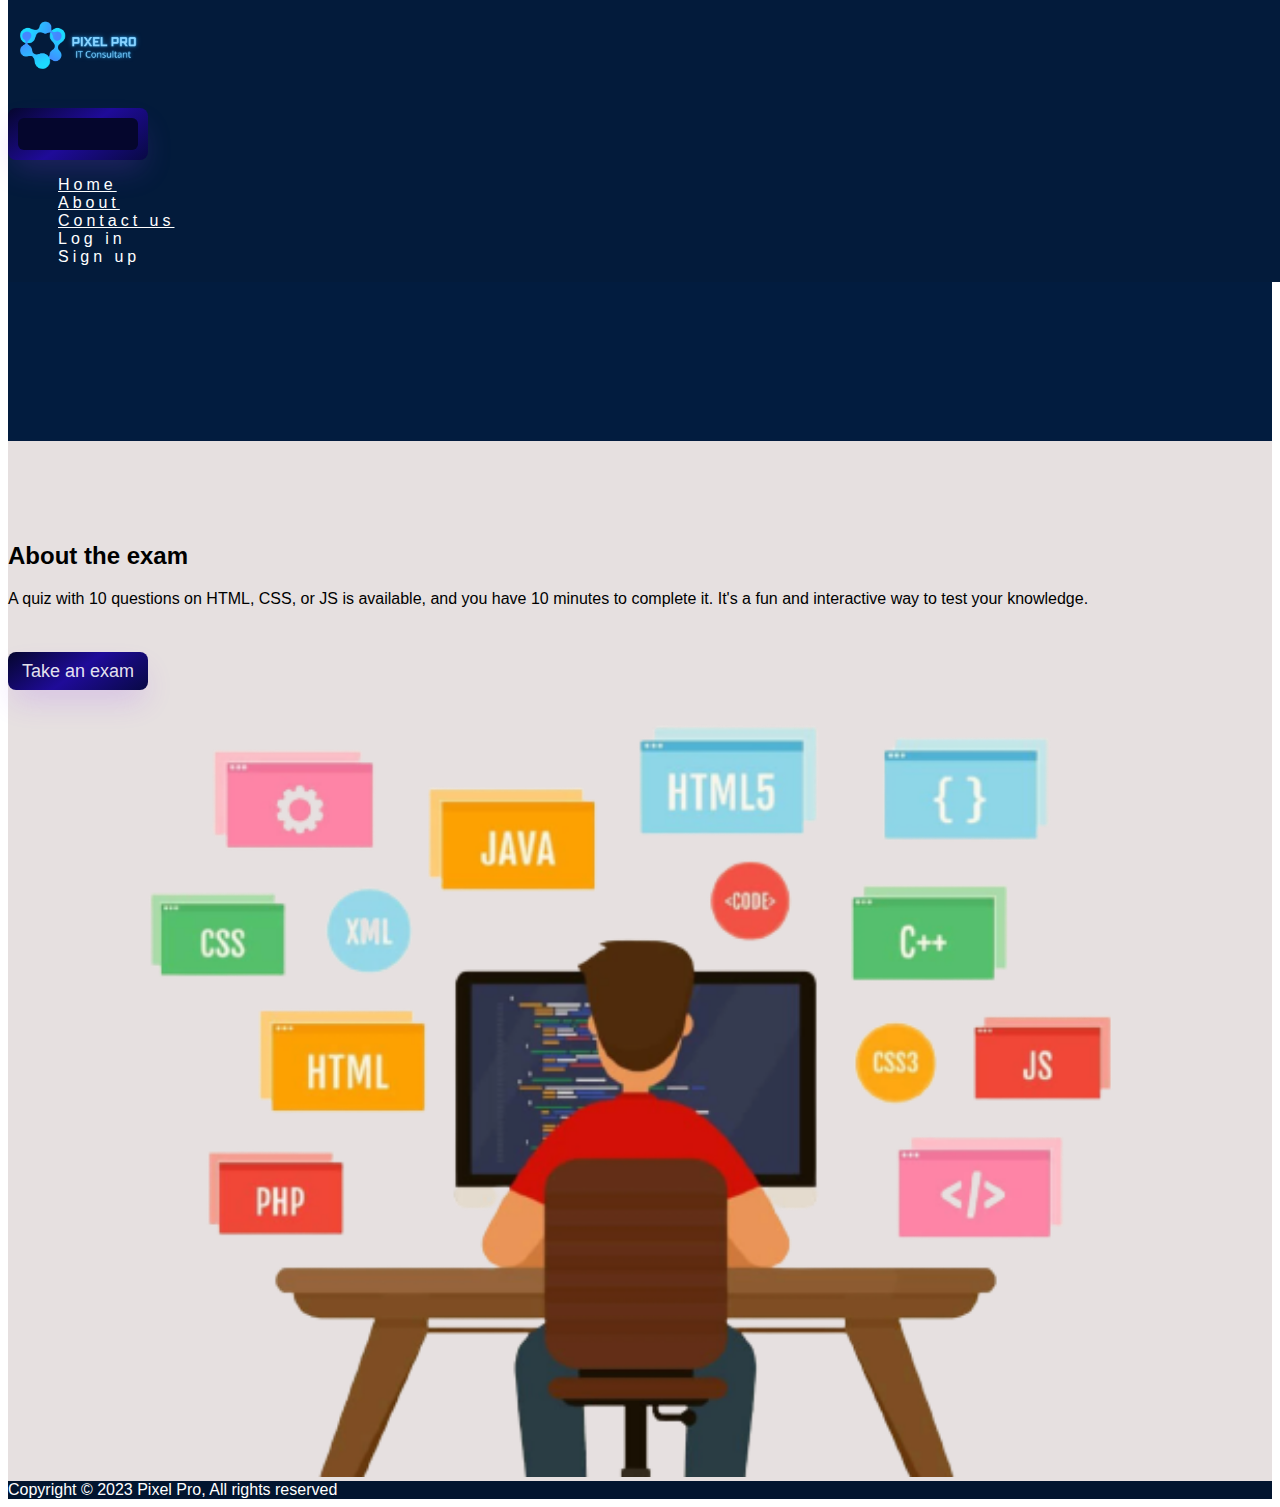
<file: index.html>
<!DOCTYPE html>
<html lang="en">
  <head>
    <meta charset="UTF-8" />
    <meta http-equiv="X-UA-Compatible" content="IE=edge" />
    <meta name="viewport" content="width=device-width, initial-scale=1.0" />
    <link
      href="https://cdn.jsdelivr.net/npm/bootstrap@5.3.0-alpha1/dist/css/bootstrap.min.css"
      rel="stylesheet"
      integrity="sha384-GLhlTQ8iRABdZLl6O3oVMWSktQOp6b7In1Zl3/Jr59b6EGGoI1aFkw7cmDA6j6gD"
      crossorigin="anonymous"
    />
    <link href="https://unpkg.com/aos@2.3.1/dist/aos.css" rel="stylesheet" />
    <link
      rel="stylesheet"
      href="https://cdnjs.cloudflare.com/ajax/libs/animate.css/4.1.1/animate.min.css"
    />

    <link rel="stylesheet" href="./CSS/indexStyle.css" />
    <title>Home page</title>
  </head>

  <body>
    <header>
      <nav class="navbar navbar-expand-lg navbar-dark custom-nav pe-3">
        <a class="navbar-brand" href="index.html">
          <div>
            <img src="Images/logo.png" alt="logo" width="150" height="58" />
          </div>
        </a>
        <button
          class="navbar-toggler"
          type="button"
          data-bs-toggle="collapse"
          data-bs-target="#navbarNav"
          aria-controls="navbarNav"
          aria-expanded="false"
          aria-label="Toggle navigation"
        >
          <span class="navbar-toggler-icon"></span>
        </button>
        <div
          class="collapse navbar-collapse justify-content-end"
          id="navbarNav"
        >
          <ul class="navbar-nav" id="ul">
            <li class="nav-item">
              <a class="nav-link me-3" href="#">Home</a>
            </li>
            <li class="nav-item">
              <a class="nav-link me-3" href="about.html">About</a>
            </li>
            <li class="nav-item">
              <a class="nav-link me-3" href="Contact us.html">Contact us</a>
            </li>
          </ul>
        </div>
      </nav>
    </header>
    <main>
      <div class="jumbotron text-center">
        <p class="text-secondary mt-3 slide-up" style="font-size: 23px">
          Our mission
        </p>
        <div class="typewriter">
          <h1 style="margin-bottom: 20px">
            Pixel Pro Company,We do ordinary stuff for cool <br />
            people
          </h1>
        </div>
        <p class="text-secondary slide-up" style="font-size: 20px">
          Our specialize in Information Technology : We are some sort of DAO
          working with AI, .NFT, <br />
          web 4.0 and other technologies <br />
        </p>
      </div>
      <section class="secondry">
        <div class="wel1">
          <h1 id="wel" data-aos="fade-right" class="mt-3"></h1>
        </div>
        <div class="container">
          <div class="row">
            <div class="col-md-6 align-self-center">
              <div class="lc-block mb-2">
                <div class="borr">
                  <p class="card__exit"><i class="fas fa-times"></i></p>

                  <h2 id="aboutp" style="color: black"></h2>

                  <p class="card__title" id="description"></p>
                  <br />

                  <h2 id="exam" style="color: black">About the exam</h2>
                  <p>
                    A quiz with 10 questions on HTML, CSS, or JS is available,
                    and you have 10 minutes to complete it. It's a fun and
                    interactive way to test your knowledge.
                  </p>
                  <br />
                  <button>
                    <a class="card__link" id="submit">
                      Take an exam <i class="fas fa-arrow-right"></i
                    ></a>
                  </button>
                </div>
              </div>
              <!-- /lc-block -->
            </div>
            <!-- /col -->
            <div class="col-md-6 mt-5">
              <img
                data-aos="fade-left"
                class="img-fluid anii aos-init aos-animate"
                alt=""
                src="Images/360_F_264451404_s4Dhf0mQZdg1N4Gx9RrwfnIIjBiZQ459.png"
                style="width: 100%"
                id="imageP"
              />
            </div>
            <!-- /col -->
          </div>
        </div>
      </section>
    </main>
    <footer class="text-center" style="background-color: #031b3b; color: white">
      <div class="text-center p-3" style="background-color: rgba(0, 0, 0, 0.2)">
        Copyright © 2023 Pixel Pro, All rights reserved
      </div>
    
    </footer>
    <script
      src="https://cdn.jsdelivr.net/npm/@popperjs/core@2.11.7/dist/umd/popper.min.js"
      integrity="sha384-zYPOMqeu1DAVkHiLqWBUTcbYfZ8osu1Nd6Z89ify25QV9guujx43ITvfi12/QExE"
      crossorigin="anonymous"
    ></script>
    <script
      src="https://cdn.jsdelivr.net/npm/bootstrap@5.3.0-alpha1/dist/js/bootstrap.bundle.min.js"
      integrity="sha384-w76AqPfDkMBDXo30jS1Sgez6pr3x5MlQ1ZAGC+nuZB+EYdgRZgiwxhTBTkF7CXvN"
      crossorigin="anonymous"
    ></script>
    <script src="https://unpkg.com/aos@2.3.1/dist/aos.js"></script>
    <script>
      AOS.init();
    </script>

    <script src="./JS/index.js"></script>
  </body>
</html>
</file>
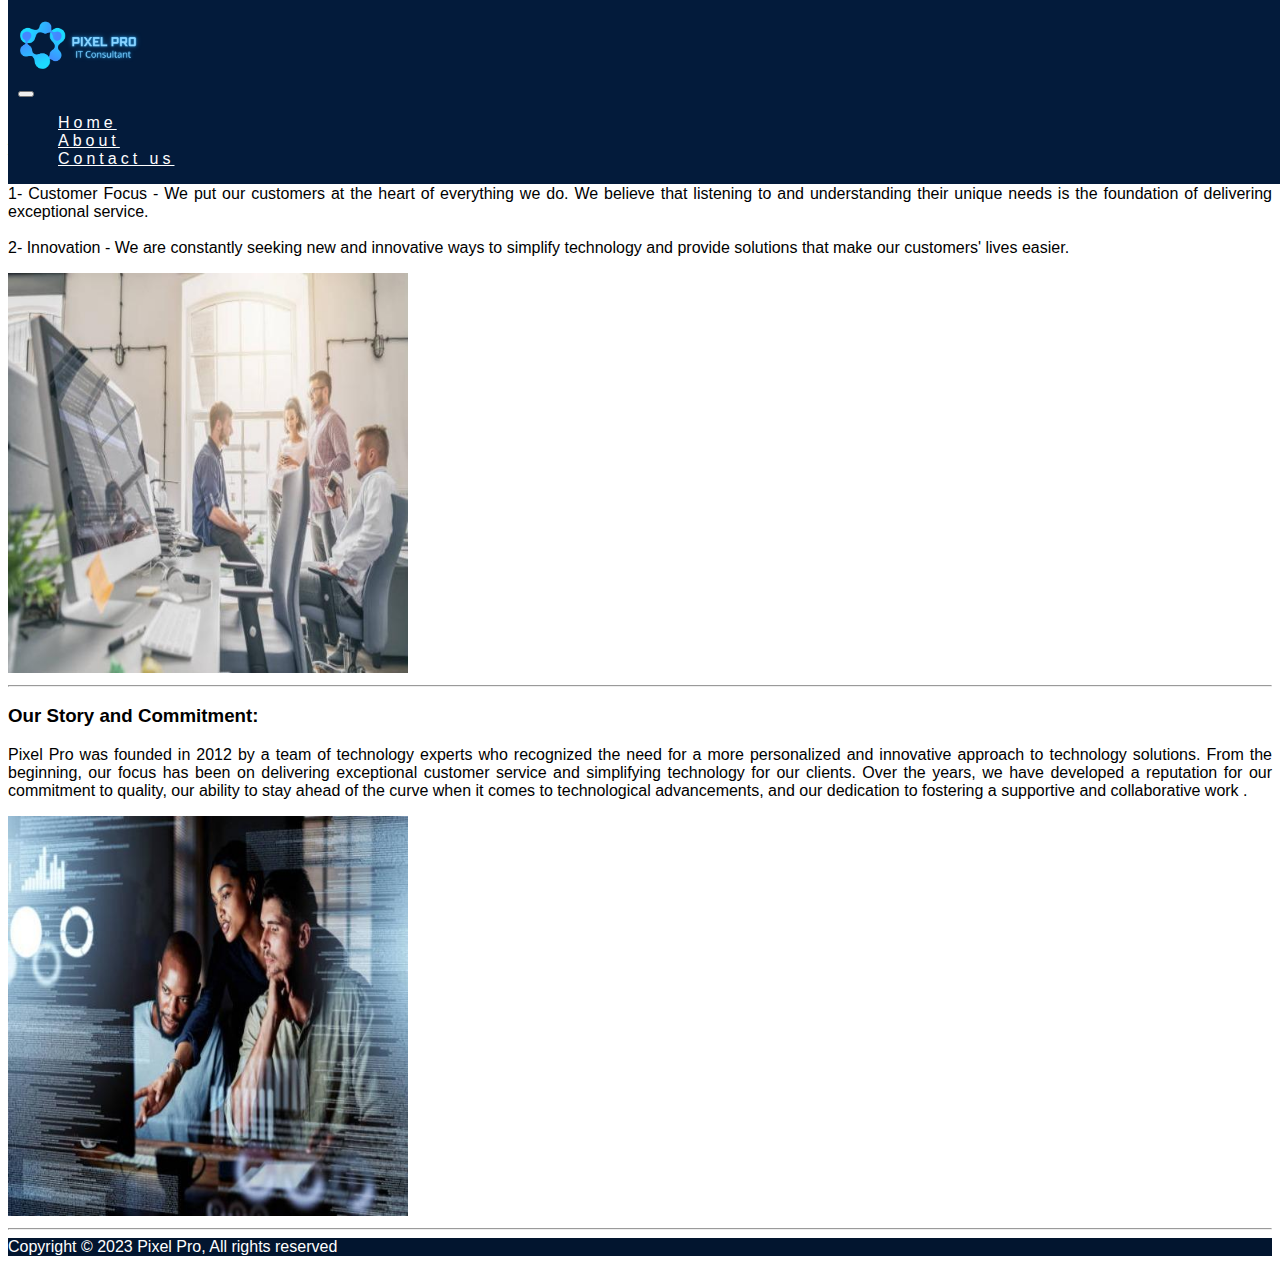
<file: about.html>
<!DOCTYPE html>
<html lang="en">
  <head>
    <meta charset="UTF-8" />
    <meta http-equiv="X-UA-Compatible" content="IE=edge" />
    <meta name="viewport" content="width=device-width, initial-scale=1.0" />

    <link
      href="https://cdn.jsdelivr.net/npm/bootstrap@5.3.0-alpha1/dist/css/bootstrap.min.css"
      rel="stylesheet"
      integrity="sha384-GLhlTQ8iRABdZLl6O3oVMWSktQOp6b7In1Zl3/Jr59b6EGGoI1aFkw7cmDA6j6gD"
      crossorigin="anonymous"
    />
    <link rel="stylesheet" href="./CSS/about.css" />
    <title>About</title>
  </head>
  <body>
    <nav class="navbar navbar-expand-lg navbar-dark custom-nav pe-3">
      <a class="navbar-brand" href="index.html">
        <div>
          <img src="Images/logo.png" alt="logo" width="150" height="58" />
        </div>
      </a>
      <button
        class="navbar-toggler"
        type="button"
        data-bs-toggle="collapse"
        data-bs-target="#navbarNav"
        aria-controls="navbarNav"
        aria-expanded="false"
        aria-label="Toggle navigation"
      >
        <span class="navbar-toggler-icon"></span>
      </button>
      <div class="collapse navbar-collapse justify-content-end" id="navbarNav">
        <ul class="navbar-nav" id="ul">
          <li class="nav-item">
            <a class="nav-link me-3" href="index.html">Home</a>
          </li>
          <li class="nav-item">
            <a class="nav-link me-3" href="about.html">About</a>
          </li>
          <li class="nav-item">
            <a class="nav-link me-3" href="Contact us.html">Contact us</a>
          </li>
        </ul>
      </div>
    </nav>
    <main role="main">
      <div class="container marketing">
        <hr class="featurette-divider" />

        <div class="row featurette mt-5 pt-5">
          <div class="col-md-7 order-md-2">
            <h1 class="featurette-heading mb-3">About us</h1>
            <h3 class="featurette-heading mb-3 text-primary">
              Our Core Values:
            </h3>
            <p class="lead">
              At Pixel Pro, we hold ourselves to a set of values that guide our
              every action and decision. Our commitment to exceptional service
              and innovation is grounded in our belief in the following values:
              <br />
              <br />
              1- Customer Focus - We put our customers at the heart of
              everything we do. We believe that listening to and understanding
              their unique needs is the foundation of delivering exceptional
              service.
              <br />
              <br />
              2- Innovation - We are constantly seeking new and innovative ways
              to simplify technology and provide solutions that make our
              customers' lives easier.
            </p>
          </div>

          <div class="col-md-5 order-md-1">
            <img
              class="featurette-image img-fluid mx-auto rounded-5"
              data-src="holder.js/500x500/auto"
              alt="500x500"
              src="Images/about1.jpeg"
              data-holder-rendered="true"
              style="width: 400px; height: 400px"
            />
          </div>
        </div>

        <hr class="featurette-divider" />

        <div class="row featurette">
          <div class="col-md-7">
            <h3 class="featurette-heading mb-5 text-primary">
              Our Story and Commitment:
            </h3>
            <p class="lead">
              Pixel Pro was founded in 2012 by a team of technology experts who
              recognized the need for a more personalized and innovative
              approach to technology solutions. From the beginning, our focus
              has been on delivering exceptional customer service and
              simplifying technology for our clients. Over the years, we have
              developed a reputation for our commitment to quality, our ability
              to stay ahead of the curve when it comes to technological
              advancements, and our dedication to fostering a supportive and
              collaborative work .
            </p>
          </div>
          <div class="col-md-5">
            <img
              class="featurette-image img-fluid mx-auto rounded-5 "
              data-src="holder.js/500x500/auto"
              alt="500x500"
              src="Images/about2.jpeg"
              data-holder-rendered="true"
              style="width: 400px; height: 400px"
            />
          </div>
        </div>

        <hr class="featurette-divider" />
      </div>
      <!-- /.container -->
    </main>
    <footer class="text-center" style="background-color: #031b3b; color: white">
      <div class="text-center p-3" style="background-color: rgba(0, 0, 0, 0.2)">
        Copyright © 2023 Pixel Pro, All rights reserved
      </div>
     
    </footer>

    <script
      src="https://cdn.jsdelivr.net/npm/@popperjs/core@2.11.7/dist/umd/popper.min.js"
      integrity="sha384-zYPOMqeu1DAVkHiLqWBUTcbYfZ8osu1Nd6Z89ify25QV9guujx43ITvfi12/QExE"
      crossorigin="anonymous"
    ></script>
    <script
      src="https://cdn.jsdelivr.net/npm/bootstrap@5.3.0-alpha1/dist/js/bootstrap.bundle.min.js"
      integrity="sha384-w76AqPfDkMBDXo30jS1Sgez6pr3x5MlQ1ZAGC+nuZB+EYdgRZgiwxhTBTkF7CXvN"
      crossorigin="anonymous"
    ></script>
  </body>
</html>
</file>
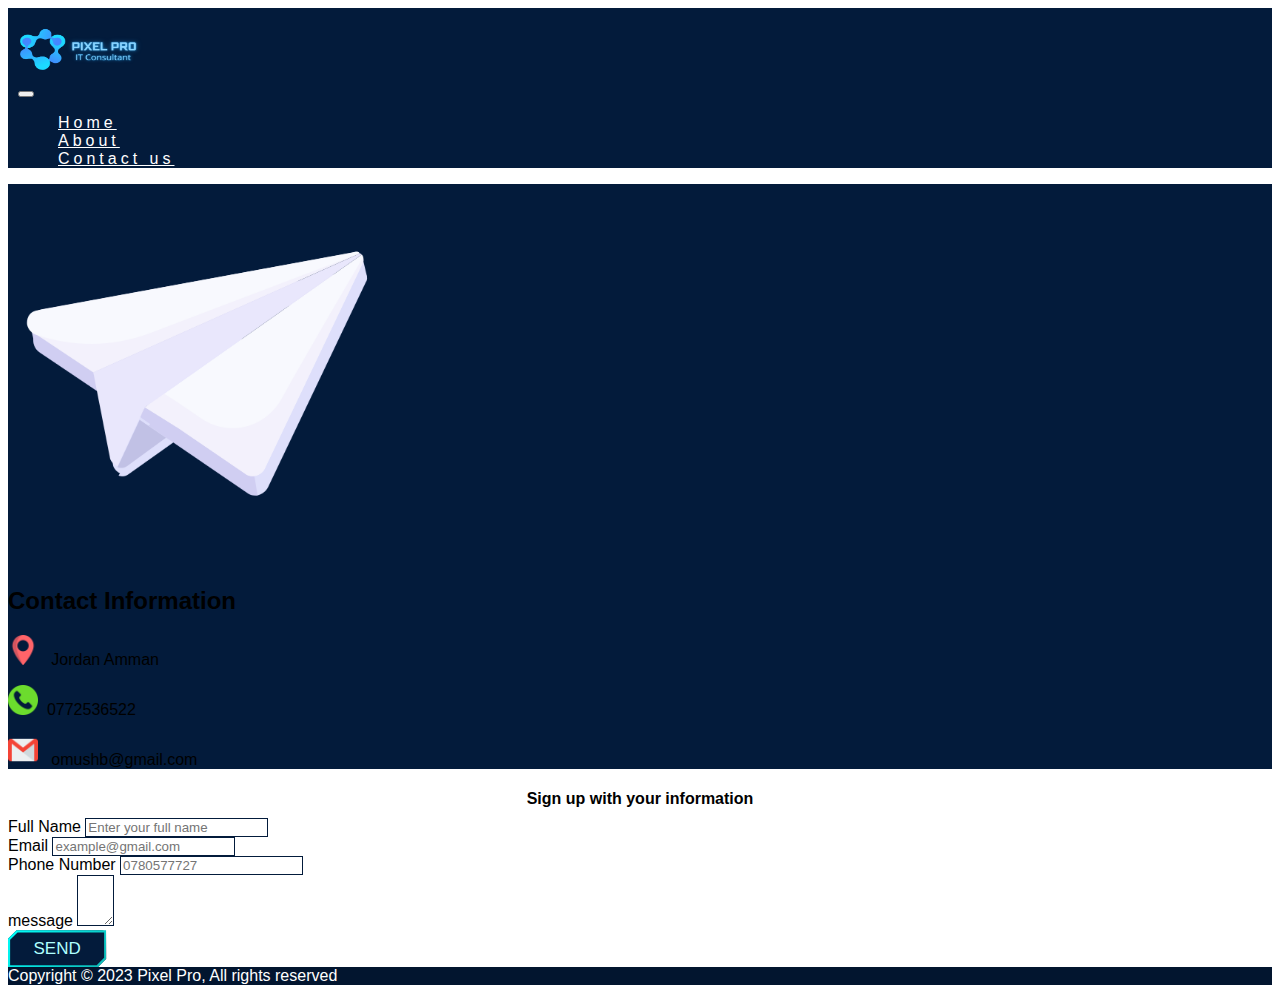
<file: Contact us.html>
<!DOCTYPE html>
<html lang="en">
<head>
    <meta charset="UTF-8">
    <meta http-equiv="X-UA-Compatible" content="IE=edge">
    <meta name="viewport" content="width=device-width, initial-scale=1.0">
    <link
    href="https://cdn.jsdelivr.net/npm/bootstrap@5.3.0-alpha1/dist/css/bootstrap.min.css"
    rel="stylesheet"
    integrity="sha384-GLhlTQ8iRABdZLl6O3oVMWSktQOp6b7In1Zl3/Jr59b6EGGoI1aFkw7cmDA6j6gD"
    crossorigin="anonymous"
  />
    <link rel="stylesheet" href="./CSS/Contactus.css">
    <title>Contact us</title>
</head>
<body>
    <header>
        <nav class="navbar navbar-expand-lg navbar-dark custom-nav pe-3">
          <a class="navbar-brand" href="index.html">
            <div>
              <img src="Images/logo.png" alt="logo" width="150" height="50" />
            </div>
          </a>
          <button
            class="navbar-toggler"
            type="button"
            data-bs-toggle="collapse"
            data-bs-target="#navbarNav"
            aria-controls="navbarNav"
            aria-expanded="false"
            aria-label="Toggle navigation"
          >
            <span class="navbar-toggler-icon"></span>
          </button>
          <div
            class="collapse navbar-collapse justify-content-end"
            id="navbarNav"
          >
            <ul class="navbar-nav" id="ul">
              <li class="nav-item">
                <a class="nav-link me-3" href="index.html">Home</a>
              </li>
              <li class="nav-item">
                <a class="nav-link me-3" href="about.html">About</a>
              </li>
              <li class="nav-item">
                <a class="nav-link me-3" href="Contact us.html">Contact us</a>
              </li>
            </ul>
          </div>
        </nav>
      </header>

      <section class="testimonial py-5" id="testimonial">
        <div class="container">
          <div class="row">
            <div class="col-md-4 py-5 colorbg text-white text-center">
              <div class=" ">
                <div class="card-body">
                  <img
                    src="Images/paper-aeroplane.png"
                    style="width: 30%"
                    alt="image"
                  />
                  <h2 class="py-3">Contact Information</h2>
                 
                  <p class="me-lg-5"> <img src="Images/placeholder.png" alt="" width="30px" height="30px"> &nbsp;  Jordan Amman </p>
                  <p class="me-lg-5"> <img src="Images/phone-call.png" alt="" width="30px" height="30px">&nbsp;  0772536522 </p>
                  <p class="me-lg-5"> <img  class="ms-2" src="Images/gmail.png" alt="" width="30px" height="30px"> &nbsp;  omushb@gmail.com </p>
                </div>
              </div>
            </div>
            <div class="col-md-8 py-5 border">
                <h4
                  class="pb-4"
                  style="text-align: center; margin-bottom: 10px; font-weight: bold"
                >
                  Sign up with your information
                </h4>
    
                <form id="form1">
                  <div class="row justify-content-center">
                    <div class="col-md-6 mb-4">
                      <div class="form-outline">
                        <label class="form-label" for="firstName">Full Name</label>
                        <input
                          type="text"
                          id="firstName"
                          class="form-control form-control-lg"
                          placeholder="Enter your full name"
                          required
                        />
                      </div>
                    </div>
                  </div>
    
                  <div class="row justify-content-center">
                    <div class="col-md-6 mb-4 pb-2">
                      <div class="form-outline">
                        <label class="form-label" for="email">Email</label>
                        <input
                          type="email"
                          id="email"
                          class="form-control form-control-lg"
                          placeholder="example@gmail.com"
                          required
                        />
                      </div>
                    </div>
                    </div>
                    <div class="row justify-content-center">
                    <div class="col-md-6 mb-4 pb-2">
                      <div class="form-outline">
                        <label class="form-label" for="phoneNumber"
                          >Phone Number</label
                        >
    
                        <input
                          type="tel"
                          id="phoneNumber"
                          class="form-control form-control-lg"
                          placeholder="0780577727"
                          required
                        />
                      </div>
                    </div>
                  </div>
                  <div class="row justify-content-center">
                      <div class="col-md-6 mb-4 pb-2">
                        <div class="form-outline">
                        <div class="form-group">
                                <label for="my-textarea">message</label>
                                <textarea id="my-textarea" class="form-control" name="message" rows="3" cols="2"></textarea>
                            </div>
                        </div>
                      </div>
                    </div>
                 
                  <div class="mt-4 pt-2">
                    <div class="text-center pt-1 mb-2 pb-1">
                      <button
                        class="btn btn-block fa-lg gradient-custom-2 mb-3"
                        id="loginButton"
                        type="submit"
                      >
                      Send 
                      </button>
                    </div>
                  </div>
                </form>
            </div>
          </div>
        </div>
      </section>





      <script
      src="https://cdn.jsdelivr.net/npm/bootstrap@5.3.0-alpha1/dist/js/bootstrap.bundle.min.js"
      integrity="sha384-w76AqPfDkMBDXo30jS1Sgez6pr3x5MlQ1ZAGC+nuZB+EYdgRZgiwxhTBTkF7CXvN"
      crossorigin="anonymous"
    ></script>


      <footer class="text-center" style="background-color: #031b3b; color: white">
        <div class="text-center p-3" style="background-color: rgba(0, 0, 0, 0.2)">
          Copyright © 2023 Pixel Pro, All rights reserved
        </div>
        
      </footer>
</body>
</html>
</file>
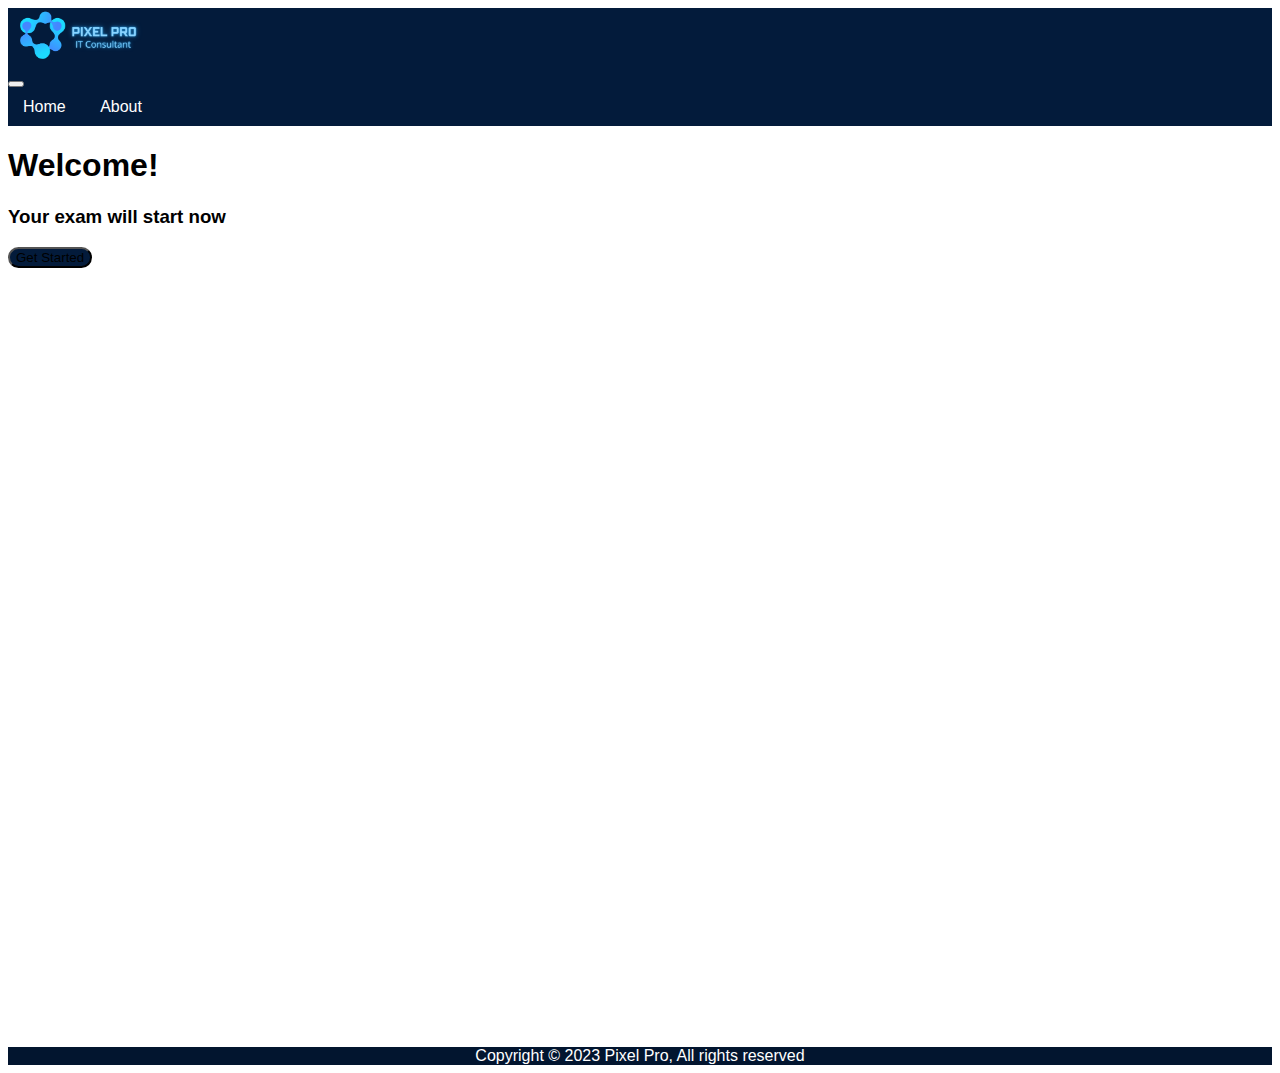
<file: ExamWelcomepage.html>
<!DOCTYPE html>
<html lang="en">
  <head>
    <meta charset="UTF-8" />
    <meta http-equiv="X-UA-Compatible" content="IE=edge" />
    <meta name="viewport" content="width=device-width, initial-scale=1.0" />
    <title>Welcome page</title>
    <link
      href="https://cdn.jsdelivr.net/npm/bootstrap@5.3.0-alpha1/dist/css/bootstrap.min.css"
      rel="stylesheet"
      integrity="sha384-GLhlTQ8iRABdZLl6O3oVMWSktQOp6b7In1Zl3/Jr59b6EGGoI1aFkw7cmDA6j6gD"
      crossorigin="anonymous"
    />

    <link rel="stylesheet" href="./CSS/ExamWelcomepage.css" />
  </head>
  <body>


    <header>
      <nav class="navbar navbar-expand-lg navbar-dark custom-nav pe-3">
        <a class="navbar-brand" href="index.html">
          <div>
            <img src="Images/logo.png" alt="logo" width="150" height="58" />
          </div>
        </a>
        <button class="navbar-toggler" type="button" data-bs-toggle="collapse" data-bs-target="#navbarNav"
          aria-controls="navbarNav" aria-expanded="false" aria-label="Toggle navigation">
          <span class="navbar-toggler-icon"></span>
        </button>
        <div class="collapse navbar-collapse justify-content-end" id="navbarNav">
          <ul class="navbar-nav" id="ul">
            <li class="nav-item">
              <a class="nav-link me-3" href="#">Home</a>
            </li>
            <li class="nav-item">
              <a class="nav-link me-3" href="about.html">About</a>
            </li>
          </ul>
        </div>
      </nav>
    </header>


    <div
      class="ps-5 d-sm-flex align-items-center justify-content-between w-100"
      style="height: 100vh"
    >
      <div class="col-md-4 mx-auto mb-4 mb-sm-0 headline">
        <h1 class="display-4 my-4 font-weight-bold">
          Welcome! <span style="color: #235bbc" id="name"></span>
        </h1>
        <h3 class="display-4 my-4 font-weight-bold">
          Your exam will start now
          <span style="color: #031b3b" id="exam"></span>
        </h3>

        <button
          class="btn px-5 py-3 text-white mt-3 mt-sm-0"
          style="border-radius: 30px; background-color: #031b3b"
          id="submit"
        >
          Get Started
        </button>
      </div>
      <!-- in mobile remove the clippath -->
      <div
        class="col-md-8 h-100 clipped"
        style="
          min-height: 350px;
          background-image: url(https://images.unsplash.com/photo-1551434678-e076c223a692?ixlib=rb-1.2.1&ixid=eyJhcHBfaWQiOjEyMDd9&auto=format&fit=crop&w=2850&q=80);
          background-position: center;
          background-size: cover;
        "
      ></div>
    </div>

    <footer class="text-center" style="background-color: #031b3b; color: white">
      <div class="text-center p-3" style="background-color: rgba(0, 0, 0, 0.2)">
        Copyright © 2023 Pixel Pro, All rights reserved
      </div>
     
    </footer>
    <script src="./JS/ExamWelcomepage.js"></script>
    <script
      src="https://cdn.jsdelivr.net/npm/@popperjs/core@2.11.7/dist/umd/popper.min.js"
      integrity="sha384-zYPOMqeu1DAVkHiLqWBUTcbYfZ8osu1Nd6Z89ify25QV9guujx43ITvfi12/QExE"
      crossorigin="anonymous"
    ></script>
    <script
      src="https://cdn.jsdelivr.net/npm/bootstrap@5.3.0-alpha1/dist/js/bootstrap.bundle.min.js"
      integrity="sha384-w76AqPfDkMBDXo30jS1Sgez6pr3x5MlQ1ZAGC+nuZB+EYdgRZgiwxhTBTkF7CXvN"
      crossorigin="anonymous"
    ></script>
  </body>
</html>
</file>
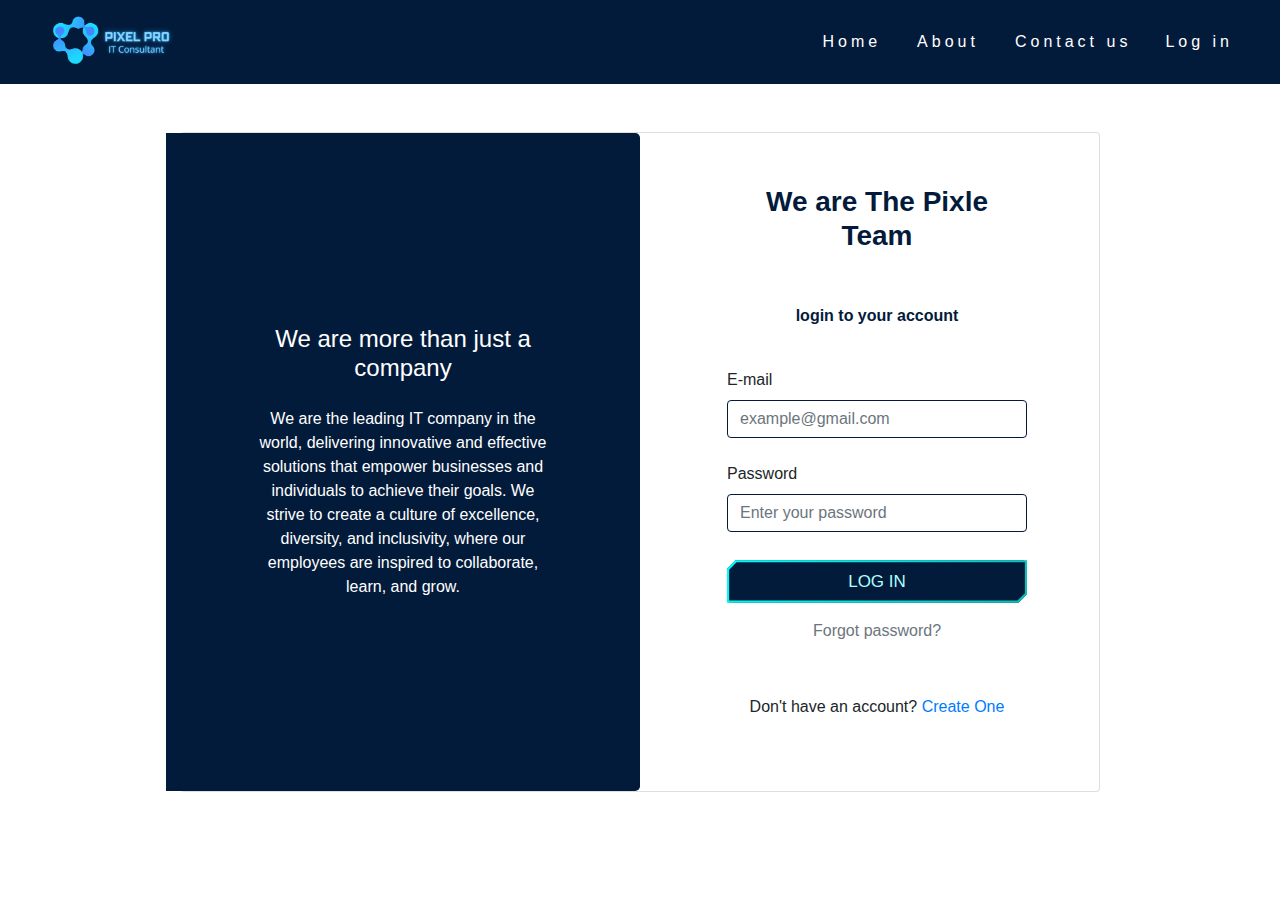
<file: log-in.html>
<!DOCTYPE html>
<html lang="en">
  <head>
    <meta charset="UTF-8" />
    <meta http-equiv="X-UA-Compatible" content="IE=edge" />
    <meta name="viewport" content="width=device-width, initial-scale=1.0" />
    <link
      href="//maxcdn.bootstrapcdn.com/bootstrap/4.0.0/css/bootstrap.min.css"
      rel="stylesheet"
      id="bootstrap-css"
    />
    <link rel="stylesheet" href="./CSS/style.css" />
    <title>Pixel Pro</title>
  </head>

  <body></body>

  <header>
    <nav class="navbar navbar-expand-lg navbar-dark">
      <div class="container-fluid">
        <a class="navbar-brand" href="index.html">
          <img src="Images/logo.png" alt="logo" width="150" height="58" />
        </a>
        <button
          class="navbar-toggler"
          type="button"
          data-bs-toggle="collapse"
          data-bs-target="#navbarNav"
          aria-controls="navbarNav"
          aria-expanded="false"
          aria-label="Toggle navigation"
        >
          <span class="navbar-toggler-icon"></span>
        </button>
        <div
          class="collapse navbar-collapse justify-content-end"
          id="navbarNav"
        >
          <ul class="navbar-nav me-auto">
            <li class="nav-item">
              <a class="nav-link" href="index.html">Home</a>
            </li>
            <li class="nav-item">
              <a class="nav-link me-3" href="about.html">About</a>
            </li>
            <li class="nav-item">
              <a class="nav-link me-3" href="Contact us.html">Contact us</a>
            </li>
          </ul>
          <a class="nav-link me-3" href="log-in.html">Log in</a>
        </div>
      </div>
    </nav>
  </header>

  <section class="h-100 gradient-form" style="background-color: #ffffff">
    <div class="container py-5 h-100">
      <div class="row d-flex justify-content-center align-items-center h-100">
        <div class="col-xl-10">
          <div class="card rounded-3 text-black">
            <div class="row g-0">
              <div class="col-lg-6 d-flex align-items-center gradient-custom-2">
                <div class="text-white px-3 py-4 p-md-5 mx-md-4">
                  <h4 class="mb-4 text-center">
                    We are more than just a company
                  </h4>
                  <p class="large mb-0 text-center">
                    We are the leading IT company in the world, delivering
                    innovative and effective solutions that empower businesses
                    and individuals to achieve their goals. We strive to create
                    a culture of excellence, diversity, and inclusivity, where
                    our employees are inspired to collaborate, learn, and grow.
                  </p>
                </div>
              </div>
              <div class="col-lg-6">
                <div class="card-body p-md-5 mx-md-4">
                  <div class="text-center">
                    <h3 class="ttrr mt-1 mb-5 pb-1">We are The Pixle Team</h3>
                    <p class="ttrr text-center">login to your account</p>
                  </div>

                  <form>
                    <br />
                    <div class="form-outline mb-4">
                      <label class="form-label" for="form2Example11"
                        >E-mail</label
                      >

                      <input
                        type="email"
                        id="email1"
                        class="form-control"
                        placeholder="example@gmail.com"
                      />
                    </div>

                    <div class="form-outline mb-4">
                      <label class="form-label" for="form2Example22"
                        >Password</label
                      >

                      <input
                        type="password"
                        id="password1"
                        class="form-control"
                        placeholder="Enter your password"
                      />
                    </div>

                    <div class="text-center pt-1 mb-5 pb-1">
                      <button
                        class="btn btn-block fa-lg gradient-custom-2 mb-3"
                        id="loginButton"
                        type="button"
                      >
                        Log in
                      </button>
                      <a class="text-muted" href="#!">Forgot password?</a>
                    </div>

                    <div
                      id="error-message"
                      class="alert alert-danger d-none"
                      role="alert"
                    >
                      <ul id="errors1"></ul>
                    </div>

                    <div
                      class="d-flex align-items-center justify-content-center pb-4"
                    >
                      <p class="mb-0 me-2">Don't have an account?</p>
                      &nbsp; <a href="registration.html">Create One</a>
                    </div>
                  </form>
                </div>
              </div>
            </div>
          </div>
        </div>
      </div>
    </div>
  </section>

  <script src="./JS/login.js"></script>
  <script
    src="https://cdn.jsdelivr.net/npm/bootstrap@5.3.0-alpha1/dist/js/bootstrap.bundle.min.js"
    integrity="sha384-w76AqPfDkMBDXo30jS1Sgez6pr3x5MlQ1ZAGC+nuZB+EYdgRZgiwxhTBTkF7CXvN"
    crossorigin="anonymous"
  ></script>
</html>
</file>
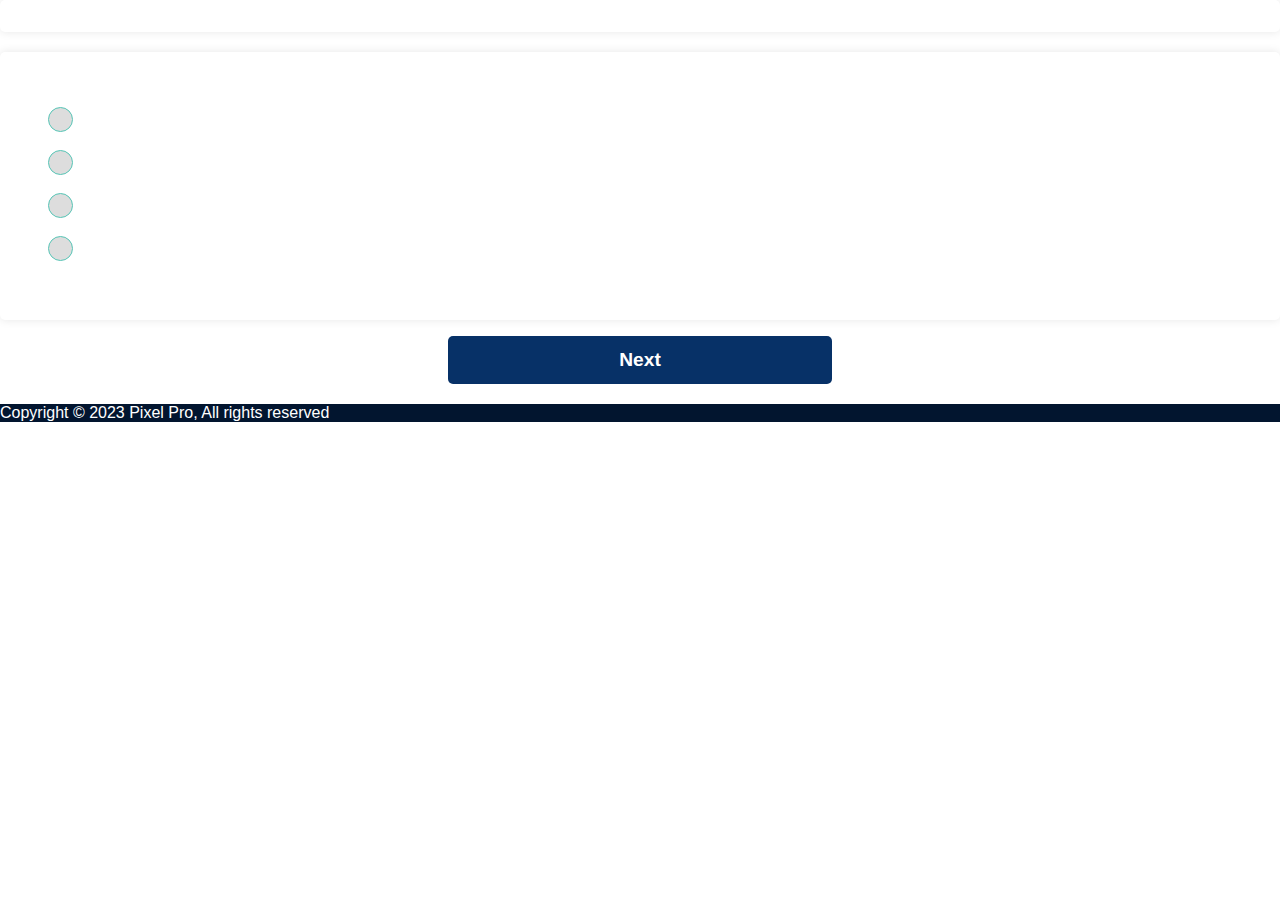
<file: quiz.html>
<!DOCTYPE html>
<html lang="en">
  <head>
    <meta charset="UTF-8" />
    <meta http-equiv="X-UA-Compatible" content="IE=edge" />
    <meta name="viewport" content="width=device-width, initial-scale=1.0" />
    <title>Quiz</title>
    <link
      href="https://cdn.jsdelivr.net/npm/bootstrap@5.3.0-alpha3/dist/css/bootstrap.min.css"
      rel="stylesheet"
      integrity="sha384-KK94CHFLLe+nY2dmCWGMq91rCGa5gtU4mk92HdvYe+M/SXH301p5ILy+dN9+nJOZ"
      crossorigin="anonymous"
    />
    <link rel="stylesheet" href="./CSS/quiz.css" />
  </head>

  
  <body class="flex bg-light">
    <div class="mt-3 ps-5 ms-5" id="display-name"></div>
    <div class="container-fluid mt-sm-5 my-1">
      <div class="timer-and-count ms-5 me-5">
        <div class="timer ps-3" id="timer"></div>
        <div class="count pe-5" id="question-count"></div>
      </div>
      <div class="question ml-sm-5 pl-sm-5 pt-2 ms-5 me-5">
        <div class="pb-4 mb-4 h5"><b id="question-text"></b></div>
        <div class="ml-md-3 ml-sm-3 pl-md-5 pt-sm-0 pt-3" id="options">
          <label class="options">
            <input type="radio" name="radio" id="option1" />
            <span class="checkmark"></span>
          </label>
          <label class="options">
            <input class="" type="radio" name="radio" id="option2" />
            <span class="checkmark"></span>
          </label>
          <label class="options">
            <input type="radio" name="radio" id="option3" />
            <span class="checkmark"></span>
          </label>
          <label class="options">
            <input type="radio" name="radio" id="option4" />
            <span class="checkmark"></span>
          </label>
        </div>
      </div>
      <div class="px-5 mr-sm-5 mb-5 pb-4">
        <button class="btn btn-light rounded-5" id="next-button">Next</button>
      </div>
    </div>

    <footer class="text-center" style="background-color: #031b3b; color: white">
      <div class="text-center p-3" style="background-color: rgba(0, 0, 0, 0.2)">
        Copyright © 2023 Pixel Pro, All rights reserved
      </div>
     
    </footer>

    <script type="module" src="./JS/quiz.js"></script>
    <script type="module" src="./JS/questions.js"></script>
    <script
      src="https://cdn.jsdelivr.net/npm/bootstrap@5.3.0-alpha3/dist/js/bootstrap.bundle.min.js"
      integrity="sha384-ENjdO4Dr2bkBIFxQpeoTz1HIcje39Wm4jDKdf19U8gI4ddQ3GYNS7NTKfAdVQSZe"
      crossorigin="anonymous"
    ></script>
  </body>
</html>
</file>
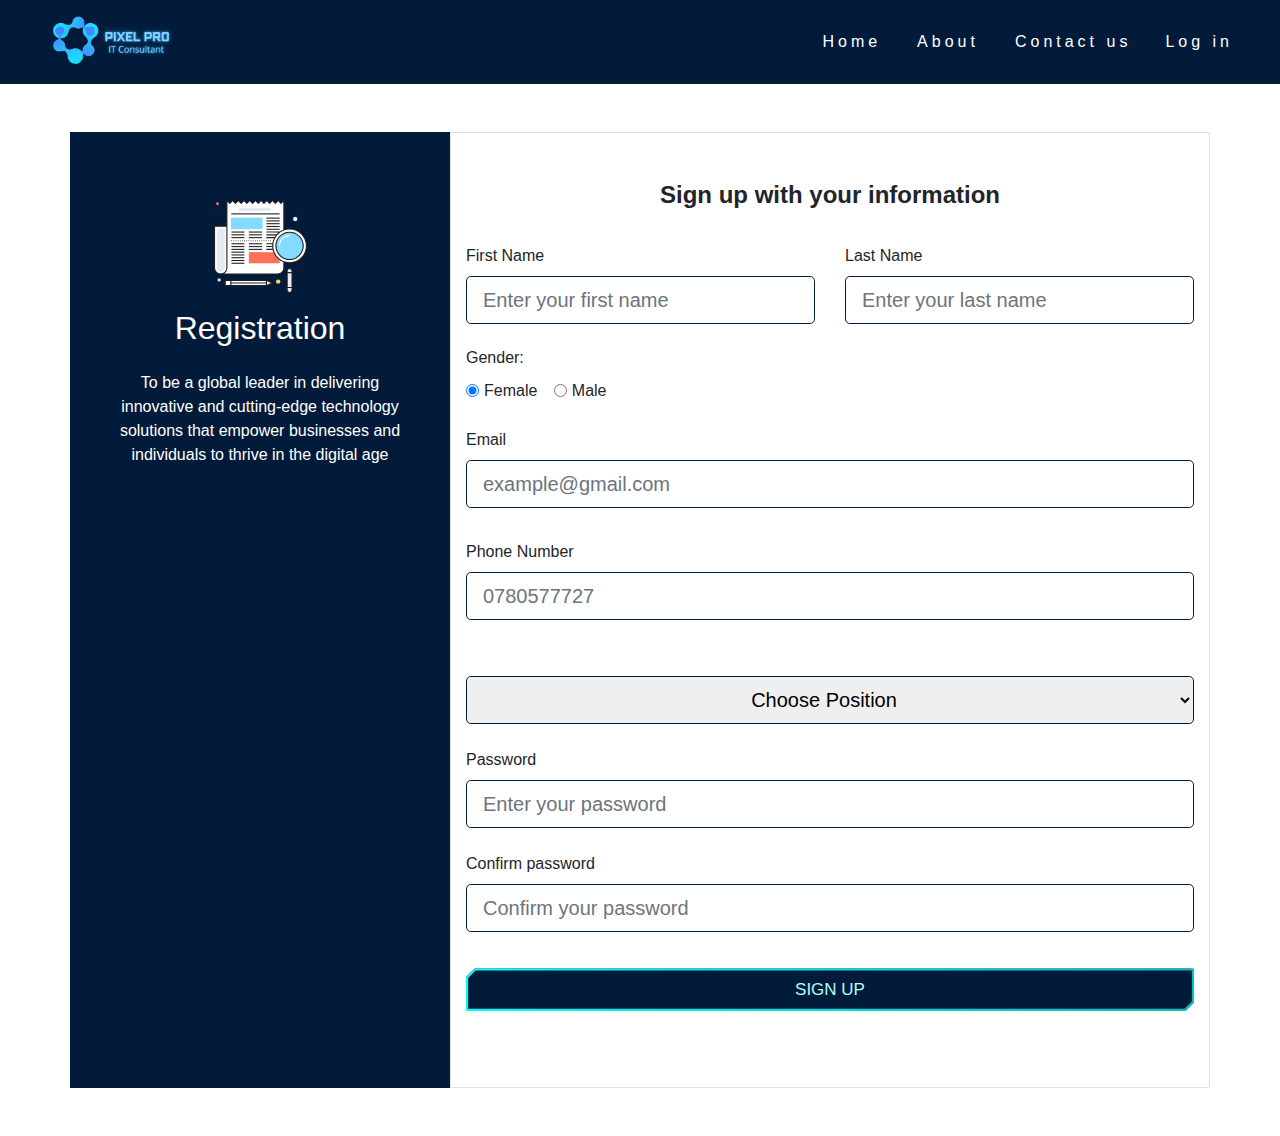
<file: registration.html>
<!DOCTYPE html>
<html lang="en">
  <head>
    <meta charset="UTF-8" />
    <meta http-equiv="X-UA-Compatible" content="IE=edge" />
    <meta name="viewport" content="width=device-width, initial-scale=1.0" />
    <link
      href="//maxcdn.bootstrapcdn.com/bootstrap/4.0.0/css/bootstrap.min.css"
      rel="stylesheet"
      id="bootstrap-css"
    />
    <link rel="stylesheet" href="./CSS/style.css" />
    <title>Sign Up</title>
  </head>

  <body>
    <header>
      <nav class="navbar navbar-expand-lg navbar-dark">
        <div class="container-fluid">
          <a class="navbar-brand" href="index.html">
            <img src="Images/logo.png" alt="logo" width="150" height="58" />
          </a>
          <button
            class="navbar-toggler"
            type="button"
            data-bs-toggle="collapse"
            data-bs-target="#navbarNav"
            aria-controls="navbarNav"
            aria-expanded="false"
            aria-label="Toggle navigation"
          >
            <span class="navbar-toggler-icon"></span>
          </button>
          <div
            class="collapse navbar-collapse justify-content-end"
            id="navbarNav"
          >
            <ul class="navbar-nav me-auto">
              <li class="nav-item">
                <a class="nav-link" href="index.html">Home</a>
              </li>
              <li class="nav-item">
                <a class="nav-link me-3" href="about.html">About</a>
              </li>
              <li class="nav-item">
                <a class="nav-link me-3" href="Contact us.html">Contact us</a>
              </li>
            </ul>
            <a class="nav-link ms-auto order-1" href="log-in.html">Log in</a>
          </div>
        </div>
      </nav>
    </header>

    <section class="testimonial py-5" id="testimonial">
      <div class="container">
        <div class="row">
          <div class="col-md-4 py-5 colorbg text-white text-center">
            <div class=" ">
              <div class="card-body">
                <img
                  src="Images/registration_bg.svg"
                  style="width: 30%"
                  alt="image"
                />
                <h2 class="py-3">Registration</h2>
                <p>
                  To be a global leader in delivering innovative and
                  cutting-edge technology solutions that empower businesses and
                  individuals to thrive in the digital age
                </p>
              </div>
            </div>
          </div>
          <div class="col-md-8 py-5 border">
            <h4
              class="pb-4"
              style="text-align: center; margin-bottom: 10px; font-weight: bold"
            >
              Sign up with your information
            </h4>

            <form id="form1">
              <div class="row">
                <div class="col-md-6 mb-4">
                  <div class="form-outline">
                    <label class="form-label" for="firstName">First Name</label>
                    <input
                      type="text"
                      id="firstName"
                      class="form-control form-control-lg"
                      placeholder="Enter your first name"
                      required
                    />
                  </div>
                </div>
               
                <div class="col-md-6 mb-4">
                  <div class="form-outline">
                    <label class="form-label" for="lastName">Last Name</label>
                    <input
                      type="text"
                      id="lastName"
                      class="form-control form-control-lg"
                      placeholder="Enter your last name"
                      required
                    />
                  </div>
                </div>

                 
                <div id="error-message1"class="alert alert-danger d-none" role="alert">
                <ul id="errors1"></ul>
                      </div>

                         </div>

              <div class="row">
                <div class="col-md-6 mb-4">
                  <h6 class="mb-2 pb-1">Gender:</h6>

                  <div class="form-check form-check-inline">
                    <input
                      class="form-check-input"
                      type="radio"
                      name="inlineRadioOptions"
                      id="femaleGender"
                      value="option1"
                      checked
                    />
                    <label class="form-check-label" for="femaleGender"
                      >Female
                    </label>
                  </div>

                  <div class="form-check form-check-inline">
                    <input
                      class="form-check-input"
                      type="radio"
                      name="inlineRadioOptions"
                      id="maleGender"
                      value="option2"
                    />
                    <label class="form-check-label" for="maleGender"
                      >Male</label
                    >
                  </div>
                </div>
              </div>

              <div class="row">
                <div class="col-md-12 mb-4 pb-2">
                  <div class="form-outline">
                    <label class="form-label" for="email">Email</label>
                    <input
                      type="email"
                      id="email"
                      class="form-control form-control-lg"
                      placeholder="example@gmail.com"
                      required
                    />
                  </div>
                </div>

                
                <div
                id="error-message2"
                class="alert alert-danger d-none"
                role="alert">
                   <ul id="errors2"></ul>
                  </div>

                <div class="col-md-12 mb-4 pb-2">
                  <div class="form-outline">
                    <label class="form-label" for="phoneNumber"
                      >Phone Number</label
                    >

                    <input
                      type="tel"
                      id="phoneNumber"
                      class="form-control form-control-lg"
                      placeholder="0780577727"
                      required
                    />
                  </div>
                </div>
                 </div>
                 <div
                id="error-message3"
                class="alert alert-danger d-none"
                role="alert"
                 >
                <ul id="errors3"></ul>
                </div>

                <div class="row">
                <div class="col-12 form-outline mt-4">
                  <select
                    class="select form-control-lg dropdown-toggle text-center"
                    required
                  >
                    <option value="1">Choose Position</option>
                    <option value="2">HTML5</option>
                    <option value="3">CSS3</option>
                    <option value="4">JavaScript</option>
                  </select>
                </div>
              </div>
              <div
                id="error-message4"
                class="alert alert-danger d-none"
                role="alert"
              >
                <ul id="errors4"></ul>
              </div>

              <div class="form-outline mt-4">
                <label class="form-label" for="password">Password</label>
                <input
                  type="password"
                  id="password"
                  class="form-control form-control-lg"
                  placeholder="Enter your password"
                  required
                />
              </div>
              <div
                id="error-message5"
                class="alert alert-danger d-none"
                role="alert"
              >
                <ul id="errors5"></ul>
              </div>

              <div class="form-outline mt-4">
                <label class="form-label" for="confirmpass"
                  >Confirm password</label
                >
                <input type="password" id="confirmpass" class="form-control
                form-control-lg" required placeholder="Confirm your password"
                />
              </div>

              <div
                id="error-message6"
                class="alert alert-danger d-none"
                role="alert"
              >
                <ul id="errors6"></ul>
              </div>
              

              <div class="mt-4 pt-2">
                <div class="text-center pt-1 mb-2 pb-1">
                  <button
                    class="btn btn-block fa-lg gradient-custom-2 mb-3"
                    id="loginButton"
                    type="submit"
                  >
                    Sign up
                  </button>
                </div>
              </div>
            </form>
          </div>
        </div>
      </div>
    </section>

    <script src="./JS/app.js"></script>

    <script
      src="https://cdn.jsdelivr.net/npm/bootstrap@5.3.0-alpha1/dist/js/bootstrap.bundle.min.js"
      integrity="sha384-w76AqPfDkMBDXo30jS1Sgez6pr3x5MlQ1ZAGC+nuZB+EYdgRZgiwxhTBTkF7CXvN"
      crossorigin="anonymous"
    ></script>
    <script src="//maxcdn.bootstrapcdn.com/bootstrap/4.0.0/js/bootstrap.min.js"></script>
    <script src="//cdnjs.cloudflare.com/ajax/libs/jquery/3.2.1/jquery.min.js"></script>
  </body>
</html>
</file>
<file: CSS/indexStyle.css>
/* @import url("https://fonts.googleapis.com/css2?family=Playfair+Display:ital@0;1&family=Sono:wght@300;400;500&family=Source+Code+Pro:ital,wght@1,200;1,400&display=swap");
@import url("https://fonts.googleapis.com/css2?family=Montserrat:wght@400;600&display=swap"); */
* {
  font-family: Arial, Helvetica, sans-serif;
}
body {
  overflow-x: hidden;
}
.navbar {
  margin-bottom: 0;
  background-color: #031b3b;
  border: 0;
  letter-spacing: 4px;
  border-radius: 0;
  position: fixed;
  top: 0;
  width: 100%;
  z-index: 1000;
}
.navbar li {
  display: flex;
  justify-content: start;
  align-items: center;
  cursor: pointer;
}
.navbar li a,
.navbar .navbar-brand {
  color: #fff !important;
  margin-left: 10px;
  margin-right: 10px;
}
.navbar-nav li a:hover,
.navbar-nav li.active a {
  /* color: black !important; */
  color: rgb(47, 157, 201) !important;
  border-radius: 5px !important;
  padding: 5px;
}
.navbar-default .navbar-toggle {
  border-color: transparent;
  color: #fff !important;
}
.secondry {
  background-color: rgba(200, 186, 186, 0.456);
}
.wel1 {
  display: flex;
  justify-content: center;
}
#wel {
  color: #21365c;
}
.hero img {
  width: 100%;
  height: 700px;
}
.pixelPro {
  position: absolute;
  font-weight: bold;
  color: #031b3b;
  width: 600px;
  height: 250px;
  background-color: rgba(220, 220, 220, 0.397);
  left: 15rem;
  top: 8rem;
  font-size: 16px;
  padding: 20px;
  border-radius: 20px;
}

.buu {
  border: none;
  color: #fff;
  background-image: linear-gradient(30deg, #0400ff, #4ce3f7);
  border-radius: 20px;
  background-size: 100% auto;
  font-family: inherit;
  font-size: 17px;
  padding: 0.6em 1.5em;
}

.buu:hover {
  background-position: right center;
  background-size: 200% auto;
  -webkit-animation: pulse 2s infinite;
  animation: pulse512 1.5s infinite;
}

@keyframes pulse512 {
  0% {
    box-shadow: 0 0 0 0 #05bada66;
  }

  70% {
    box-shadow: 0 0 0 10px rgb(218 103 68 / 0%);
  }

  100% {
    box-shadow: 0 0 0 0 rgb(218 103 68 / 0%);
  }
}

.hero {
  position: relative;
}

.hero-img {
  position: relative;
  height: 100vh;
}

.hero-img img {
  object-fit: cover;
  height: 100%;
  width: 100%;
}

/* CARDS */
.cards {
  display: flex;
  flex-wrap: wrap;
  justify-content: space-between;
}

.card {
  margin: 20px;
  padding: 20px;
  width: 500px;
  min-height: 460px;
  display: grid;
  grid-template-rows: 20px 50px 1fr 50px;
  border-radius: 10px;
  box-shadow: 0px 6px 10px rgba(0, 0, 0, 0.25);
  transition: all 0.2s;
}

.card:hover {
  box-shadow: 0px 6px 10px rgba(0, 0, 0, 0.4);
  transform: scale(1.01);
}

.card__link,
.card__exit,
.card__icon {
  position: relative;
  text-decoration: none;
  color: rgba(255, 255, 255, 0.9);
}

.card__link::after {
  position: absolute;
  top: 25px;
  left: 0;
  content: "";
  width: 0%;
  height: 3px;
  background-color: rgba(255, 255, 255, 0.6);
  transition: all 0.5s;
}

.card__link:hover::after {
  width: 100%;
}

.card__exit {
  grid-row: 1/2;
  justify-self: end;
}

.card__icon {
  grid-row: 2/3;
  font-size: 30px;
}

.card__title {
  grid-row: 3/4;
  font-weight: 400;
  color: black;
}

.card__apply {
  grid-row: 4/5;
  align-self: center;
}

/* CARD BACKGROUNDS */

.card-1 {
  background: radial-gradient(#1cd9ff, #0f4cbe);
}

/* RESPONSIVE */

@media (max-width: 1600px) {
  .cards {
    justify-content: center;
  }
}

/* Small devices (landscape phones, 576px and up) */
@media (min-width: 576px) {
  .navbar-collapse {
    justify-content: flex-end;
  }
}

/* Medium devices (tablets, 768px and up) */
@media (min-width: 768px) {
  .navbar-collapse {
    justify-content: start;
  }
}

/* Large devices (desktops, 992px and up) */
@media (min-width: 992px) {
  .navbar-collapse {
    justify-content: end;
  }
}

element.style {
  width: 100%;
  margin-bottom: 5px;
}

.jumbotron {
  background-color: #021c3f;
  color: #fff;
  padding: 100px 25px;
  font-family: Montserrat, sans-serif;
}

.anii {
  animation: moveUpDown 1s ease-in-out infinite;
}

@keyframes moveUpDown {
  0% {
    transform: translateY(0);
  }
  50% {
    transform: translateY(-10px);
  }
  100% {
    transform: translateY(0);
  }
}

button {
  align-items: center;
  background-image: linear-gradient(
    144deg,
    rgb(5, 6, 45),
    #1f0b99 50%,
    rgb(8, 9, 68)
  );
  border: 0;
  border-radius: 8px;
  box-shadow: rgba(151, 65, 252, 0.2) 0 15px 30px -5px;
  box-sizing: border-box;
  color: #ffffff;
  display: flex;
  font-family: Phantomsans, sans-serif;
  font-size: 18px;
  justify-content: center;
  line-height: 1em;
  max-width: 100%;
  min-width: 140px;
  padding: 10px;
  text-decoration: none;
  user-select: none;
  -webkit-user-select: none;
  touch-action: manipulation;
  white-space: nowrap;
  cursor: pointer;
  transition: all 0.3s;
  margin-top: 10px;
}

button:active,
button:hover {
  outline: 0;
}

button span {
  background-color: rgb(5, 6, 45);
  padding: 16px 24px;
  border-radius: 6px;
  width: 100%;
  height: 100%;
  transition: 300ms;
}

button:hover span {
  background: none;
}

button:active {
  transform: scale(0.9);
}

.slide-up {
  opacity: 0;
  transform: translateY(50%);
  animation: slideUpAnimation ease 1s forwards;
}

@keyframes slideUpAnimation {
  0% {
    opacity: 0;
    transform: translateY(50%);
  }
  100% {
    opacity: 1;
    transform: translateY(0);
  }
}

.typewriter h1 {
  overflow: hidden; /* Ensures the content is not revealed until the animation */
  border-right: 0.15em solid orange; /* The typwriter cursor */
  white-space: nowrap; /* Keeps the content on a single line */
  margin: 0 auto; /* Gives that scrolling effect as the typing happens */
  letter-spacing: 0.15em; /* Adjust as needed */
  animation: typing 3.5s steps(40, end), blink-caret 0.75s step-end infinite;
}

/* The typing effect */
@keyframes typing {
  0% {
    width: 0;
  }

  25% {
    width: 25%;
  }

  75% {
    width: 75%;
  }

  100% {
    width: 100%;
  }
}

/* The typewriter cursor effect */
@keyframes blink-caret {
  from,
  to {
    border-color: transparent;
  }
  50% {
    border-color: rgb(49, 162, 199);
  }
}
</file>
<file: CSS/about.css>
@import url('https://fonts.googleapis.com/css2?family=IBM+Plex+Mono:ital,wght@0,700;1,700&display=swap');
* {
  font-family: Arial, Helvetica, sans-serif;
  text-align: justify;
}

.navbar {
    margin-bottom: 0;
    background-color: #031b3b;
    border: 0;
    letter-spacing: 4px;
    border-radius: 0;
    position: fixed;
    top: 0;
    width: 100%;
    z-index: 1000;
  }
  .navbar li {
    display: flex;
    justify-content: start;
    align-items: center;
    cursor: pointer;
  }
  .navbar li a,
  .navbar .navbar-brand {
    color: #fff !important;
    margin-left: 10px;
    margin-right: 10px;
  }
  .navbar-nav li a:hover,
  .navbar-nav li.active a {
    color: rgb(47, 157, 201) !important;
    border-radius: 5px !important;
    padding: 5px;
  }
  .navbar-default .navbar-toggle {
    border-color: transparent;
    color: #fff !important;
  }
/* animation for the featurette-heading */
.featurette-heading {
    animation-name: fade-in;
    animation-duration: 2s;
    animation-timing-function: ease-in-out;
  }
  
  @keyframes fade-in {
    from {
      opacity: 0;
    }
    to {
      opacity: 1;
    }
  }
  
  /* animation for the featurette images */
  .featurette-image {
    animation-name: slide-in;
    animation-duration: 2s;
    animation-timing-function: ease-in-out;
  }
  
  @keyframes slide-in {
    from {
      transform: translateX(-100%);
    }
    to {
      transform: translateX(0);
    }
  }
</file>
<file: CSS/Contactus.css>
@import url("https://fonts.googleapis.com/css2?family=Playfair+Display:ital@0;1&family=Sono:wght@300;400;500&family=Source+Code+Pro:ital,wght@1,200;1,400&display=swap");

@import url('https://fonts.googleapis.com/css2?family=IBM+Plex+Mono:ital,wght@0,700;1,700&display=swap');
* {
  font-family: Arial, Helvetica, sans-serif;
}
/* Nav bar style */

.navbar a:hover {
  color: black !important;
  background-color: white !important;
  border-radius: 5px !important;
}
.navbar {
  margin-bottom: 0;
  background-color: #031b3b;
  border: 0;
  letter-spacing: 4px;
  border-radius: 0;
}
.nav-link {
  color: white;
}
.navbar li {
  display: flex;
  justify-content: start;
  align-items: center;
}
.navbar li a,
.navbar .navbar-brand {
  color: #fff !important;
  margin-left: 10px;
  margin-right: 10px;
}
.navbar-nav li a:hover,
.navbar-nav li.active a {
  color: black !important;
  background-color: white !important;
  border-radius: 5px !important;
  padding: 5px;
}
.navbar-default .navbar-toggle {
  border-color: transparent;
  color: #fff !important;
}
.card-registration .select-input.form-control[readonly]:not([disabled]) {
    font-size: 1rem;
    line-height: 2.15;
    padding-left: 0.75em;
    padding-right: 0.75em;
  }
  .card-registration .select-arrow {
    top: 13px;
  }
  
  .form-control:hover {
    box-shadow: 0px 0px 18px 3px #4e96ee;
  }
  .form-control
  {
    border: #031b3b solid 1px;
  }
  
  /* Log in page style */
  .gradient-custom-2 {
    /* W3C, IE 10+/ Edge, Firefox 16+, Chrome 26+, Opera 12+, Safari 7+ */
    background: linear-gradient(to right, #031b3b, #031b3b, #031b3b, #031b3b);
  }
  
  @media (min-width: 768px) {
    .gradient-form {
      height: 70vh !important;
    }
  }
  @media (min-width: 769px) {
    .gradient-custom-2 {
      border-top-right-radius: 0.3rem;
      border-bottom-right-radius: 0.3rem;
    }
  }


  signUp:hover {
    font-weight: bold;
    text-shadow: 1px 1px 1px orange;
  }
  
  /* button */
  .btn {
    --border-color: linear-gradient(-45deg, #1a5f7a, #159895, #00fffb);
    --border-width: 0.125em;
    --curve-size: 0.5em;
    --blur: 30px;
    --bg: #031b3b;
    --color: #afffff;
    color: var(--color);
    /* use position: relative; so that BG is only for .btn */
    position: relative;
    isolation: isolate;
    display: inline-grid;
    place-content: center;
    padding: 0.5em 1.5em;
    font-size: 17px;
    border: 0;
    text-transform: uppercase;
    box-shadow: 10px 10px 20px #031b3b;
    clip-path: polygon(
      /* Top-left */ 0% var(--curve-size),
      var(--curve-size) 0,
      /* top-right */ 100% 0,
      100% calc(100% - var(--curve-size)),
      /* bottom-right 1 */ calc(100% - var(--curve-size)) 100%,
      /* bottom-right 2 */ 0 100%
    );
    transition: color 250ms;
  }
  
  .btn::after,
  .btn::before {
    content: "";
    position: absolute;
    inset: 0;
  }
  
  .btn::before {
    background: var(--border-color);
    background-size: 300% 300%;
    animation: move-bg7234 5s ease infinite;
    z-index: -2;
  }
  
  @keyframes move-bg7234 {
    0% {
      background-position: 31% 0%;
    }
  
    50% {
      background-position: 70% 100%;
    }
  
    100% {
      background-position: 31% 0%;
    }
  }
  
  .btn::after {
    background: var(--bg);
    z-index: -1;
    clip-path: polygon(
      /* Top-left */ var(--border-width)
        calc(var(--curve-size) + var(--border-width) * 0.5),
      calc(var(--curve-size) + var(--border-width) * 0.5) var(--border-width),
      /* top-right */ calc(100% - var(--border-width)) var(--border-width),
      calc(100% - var(--border-width))
        calc(100% - calc(var(--curve-size) + var(--border-width) * 0.5)),
      /* bottom-right 1 */
        calc(100% - calc(var(--curve-size) + var(--border-width) * 0.5))
        calc(100% - var(--border-width)),
      /* bottom-right 2 */ var(--border-width) calc(100% - var(--border-width))
    );
    transition: clip-path 500ms;
  }
  
  .btn:where(:hover, :focus)::after {
    clip-path: polygon(
      /* Top-left */ calc(100% - var(--border-width))
        calc(100% - calc(var(--curve-size) + var(--border-width) * 0.5)),
      calc(100% - var(--border-width)) var(--border-width),
      /* top-right */ calc(100% - var(--border-width)) var(--border-width),
      calc(100% - var(--border-width))
        calc(100% - calc(var(--curve-size) + var(--border-width) * 0.5)),
      /* bottom-right 1 */
        calc(100% - calc(var(--curve-size) + var(--border-width) * 0.5))
        calc(100% - var(--border-width)),
      /* bottom-right 2 */
        calc(100% - calc(var(--curve-size) + var(--border-width) * 0.5))
        calc(100% - var(--border-width))
    );
    transition: 200ms;
  }
  
  .btn:where(:hover, :focus) {
    color: #fff;
  }
  
  .ttrr {
    font-weight: bold;
    color: #031b3b;
  }
  
  @keyframes fadeInUp {
    0% {
      opacity: 0;
      transform: translateY(30px);
    }
    100% {
      opacity: 1;
      transform: translateY(0);
    }
  }
  
  .card-registration {
    animation: fadeInUp 0.5s ease-in-out forwards;
  }
  
  .card-registration {
    box-shadow: 0 0 25px rgba(0, 0, 0, 0.25);
  }
  
  .colorbg {
    background-color: #031b3b;
  }
</file>
<file: CSS/ExamWelcomepage.css>
@import url("https://fonts.googleapis.com/css2?family=Poppins:wght@300;400;600;700&display=swap");

body {
  font-family: Arial, Helvetica, sans-serif;
}

.headline {
  left: 130px;
}
.clipped {
  clip-path: polygon(50% 0, 100% 0, 100% 100%, 0% 100%);
}
@media screen and (max-width: 650px) {
  .headline {
    left: 20px;
  }
  .clipped {
    clip-path: none;
    max-height: 300px !important;
  }
}

.text-center {
  text-align: center;
}

header {
  background-color: #031b3b;
  color: white;
}

.text-center p-3 {
  background-color: rgba(0, 0, 0, 0.2);
  padding-top: 3px;
  padding-bottom: 3px;
}

.navbar-nav {
  list-style: none;
  margin: 0;
  padding: 0;
}

.navbar-nav li {
  display: inline-block;
}

.navbar-nav li a {
  display: block;
  padding: 10px 15px;
  color: white;
  text-decoration: none;
}

.navbar-nav li a:hover {
color: #1f5abf;
}

.ahome{

  font-weight: bold;
  font-size: 20px;
}
</file>
<file: CSS/style.css>
@import url("https://fonts.googleapis.com/css2?family=Playfair+Display:ital@0;1&family=Sono:wght@300;400;500&family=Source+Code+Pro:ital,wght@1,200;1,400&display=swap");

@import url('https://fonts.googleapis.com/css2?family=IBM+Plex+Mono:ital,wght@0,700;1,700&display=swap');
* {
  font-family: Arial, Helvetica, sans-serif;
}
/* Nav bar style */

.navbar a:hover {
  color: white !important;
  border-radius: 5px !important;
}
.navbar {
  margin-bottom: 0;
  background-color: #031b3b;
  border: 0;
  letter-spacing: 4px;
  border-radius: 0;
}
.nav-link {
  color: white;
}
.navbar li {
  display: flex;
  justify-content: start;
  align-items: center;
}
.navbar li a,
.navbar .navbar-brand {
  color: #fff !important;
  margin-left: 10px;
  margin-right: 10px;
}
.navbar-nav li a:hover,
.navbar-nav li.active a {
  color: rgb(47, 157, 201) !important;
  border-radius: 5px !important;
  padding: 5px;
}
.navbar-default .navbar-toggle {
  border-color: transparent;
  color: #fff !important;
}

.gradient-custom {
  background: #f093fb;

  background: -webkit-linear-gradient(to bottom right, #57c5b6, #159895);

  background: linear-gradient(to bottom right, #4e96ee, rgb(213, 129, 45));
}

.card-registration .select-input.form-control[readonly]:not([disabled]) {
  font-size: 1rem;
  line-height: 2.15;
  padding-left: 0.75em;
  padding-right: 0.75em;
}
.card-registration .select-arrow {
  top: 13px;
}

.form-control:hover {
  box-shadow: 0px 0px 18px 3px #4e96ee;
}
.form-control
{
  border: #031b3b solid 1px;
}

/* Log in page style */
.gradient-custom-2 {
  /* W3C, IE 10+/ Edge, Firefox 16+, Chrome 26+, Opera 12+, Safari 7+ */
  background: linear-gradient(to right, #031b3b, #031b3b, #031b3b, #031b3b);
}

@media (min-width: 768px) {
  .gradient-form {
    height: 70vh !important;
  }
}
@media (min-width: 769px) {
  .gradient-custom-2 {
    border-top-right-radius: 0.3rem;
    border-bottom-right-radius: 0.3rem;
  }
}

.signUp:hover {
  font-weight: bold;
  text-shadow: 1px 1px 1px orange;
}

/* button */
.btn {
  --border-color: linear-gradient(-45deg, #1a5f7a, #159895, #00fffb);
  --border-width: 0.125em;
  --curve-size: 0.5em;
  --blur: 30px;
  --bg: #031b3b;
  --color: #afffff;
  color: var(--color);
  /* use position: relative; so that BG is only for .btn */
  position: relative;
  isolation: isolate;
  display: inline-grid;
  place-content: center;
  padding: 0.5em 1.5em;
  font-size: 17px;
  border: 0;
  text-transform: uppercase;
  box-shadow: 10px 10px 20px #031b3b;
  clip-path: polygon(
    /* Top-left */ 0% var(--curve-size),
    var(--curve-size) 0,
    /* top-right */ 100% 0,
    100% calc(100% - var(--curve-size)),
    /* bottom-right 1 */ calc(100% - var(--curve-size)) 100%,
    /* bottom-right 2 */ 0 100%
  );
  transition: color 250ms;
}

.btn::after,
.btn::before {
  content: "";
  position: absolute;
  inset: 0;
}

.btn::before {
  background: var(--border-color);
  background-size: 300% 300%;
  animation: move-bg7234 5s ease infinite;
  z-index: -2;
}

@keyframes move-bg7234 {
  0% {
    background-position: 31% 0%;
  }

  50% {
    background-position: 70% 100%;
  }

  100% {
    background-position: 31% 0%;
  }
}

.btn::after {
  background: var(--bg);
  z-index: -1;
  clip-path: polygon(
    /* Top-left */ var(--border-width)
      calc(var(--curve-size) + var(--border-width) * 0.5),
    calc(var(--curve-size) + var(--border-width) * 0.5) var(--border-width),
    /* top-right */ calc(100% - var(--border-width)) var(--border-width),
    calc(100% - var(--border-width))
      calc(100% - calc(var(--curve-size) + var(--border-width) * 0.5)),
    /* bottom-right 1 */
      calc(100% - calc(var(--curve-size) + var(--border-width) * 0.5))
      calc(100% - var(--border-width)),
    /* bottom-right 2 */ var(--border-width) calc(100% - var(--border-width))
  );
  transition: clip-path 500ms;
}

.btn:where(:hover, :focus)::after {
  clip-path: polygon(
    /* Top-left */ calc(100% - var(--border-width))
      calc(100% - calc(var(--curve-size) + var(--border-width) * 0.5)),
    calc(100% - var(--border-width)) var(--border-width),
    /* top-right */ calc(100% - var(--border-width)) var(--border-width),
    calc(100% - var(--border-width))
      calc(100% - calc(var(--curve-size) + var(--border-width) * 0.5)),
    /* bottom-right 1 */
      calc(100% - calc(var(--curve-size) + var(--border-width) * 0.5))
      calc(100% - var(--border-width)),
    /* bottom-right 2 */
      calc(100% - calc(var(--curve-size) + var(--border-width) * 0.5))
      calc(100% - var(--border-width))
  );
  transition: 200ms;
}

.btn:where(:hover, :focus) {
  color: #fff;
}

.ttrr {
  font-weight: bold;
  color: #031b3b;
}

@keyframes fadeInUp {
  0% {
    opacity: 0;
    transform: translateY(30px);
  }
  100% {
    opacity: 1;
    transform: translateY(0);
  }
}

.card-registration {
  animation: fadeInUp 0.5s ease-in-out forwards;
}

.card-registration {
  box-shadow: 0 0 25px rgba(0, 0, 0, 0.25);
}

.colorbg {
  background-color: #031b3b;
}



.dropdown-toggle{
  width: 100%;
  border:#031b3b solid 1px;
}



div #errors1 {
list-style-type: none;
text-align: center;
padding: 0;
}

#error-message1
{
  margin-top: 10px;
  margin-left: 10px;


}

div #errors2 {
  list-style-type: none;
  text-align: center;
  padding: 0;
  }


  #error-message2
  {
    margin-top: 5px;
   margin-left: 17px;

  }

  div #errors3 {
    list-style-type: none;
    text-align: center;
    padding: 0;

    }

    #error-message3
    {
      margin-top: 5px;

    }

    div #errors4 {
      list-style-type: none;
      text-align: center;
      padding: 0;

      }

      #error-message4
      {
        margin-top: 10px;

      }


      div #errors5 {
        list-style-type: none;
        text-align: center;
        padding: 0;

        }

        #error-message5
        {
          margin-top: 10px;
        

        }

        div #errors6 {
          list-style-type: none;
          text-align: center;
          padding: 0;

          }
          #error-message6
          {
            margin-top: 10px;
  
          }
</file>
<file: CSS/quiz.css>
@import url("https://fonts.googleapis.com/css2?family=IBM+Plex+Mono:ital,wght@0,700;1,700&display=swap");

* {
  margin: 0;
  padding: 0;
  box-sizing: border-box;
  font-family: Arial, Helvetica, sans-serif;
}

h3,
h4 {
  margin-left: 2%;
}
.options {
  position: relative;
  padding-left: 2rem;
}
#options label {
  display: block;
  margin-bottom: 15px;
  font-size: 24px;
  cursor: pointer;
}
.options input {
  opacity: 0;
}
.checkmark {
  position: absolute;
  top: 7px;
  left: 0;
  height: 25px;
  width: 25px;
  background-color: #ddd;
  border: 1px solid #57c5b6;
  border-radius: 50%;
}
.options input:checked ~ .checkmark:after {
  display: block;
}
.options .checkmark:after {
  content: "";
  width: 10px;
  height: 10px;
  display: block;
  background: white;
  position: absolute;
  top: 50%;
  left: 50%;
  border-radius: 50%;
  transform: translate(-50%, -50%) scale(0);
  transition: 300ms ease-in-out 0s;
}
.options input[type="radio"]:checked ~ .checkmark {
  background: #002b5b;
  transition: 300ms ease-in-out 0s;
}
.options input[type="radio"]:checked ~ .checkmark:after {
  transform: translate(-50%, -50%) scale(1);
}

#next-button {
  background-color: #0075ff;
  display: block;
  width: 30%;
  padding: 15px;
  border: none;
  color: #fff;
  font-weight: bold;
  font-size: 18px;
  cursor: pointer;
  border-radius: 6px;
  margin: 20px auto;
}

/* counter */
.timer-and-count {
  display: flex;
  justify-content: space-between;
  align-items: center;
  margin-bottom: 20px;

}

.timer {
  font-size: 24px;
  font-weight: bold;
}

.count {
  font-size: 18px;
  font-weight: bold;
}

/* Styling for timer and question count */
.timer-and-count {
  display: flex;
  justify-content: space-between;
  align-items: center;
  padding: 1rem;
  background-color: #fff;
  box-shadow: 0 0 10px rgba(0, 0, 0, 0.1);
  border-radius: 5px;
}

.timer {
  font-size: 2rem;
  font-weight: bold;
}

.count {
  font-size: 1.5rem;
  font-weight: bold;
}

/* Styling for question and options */
.question {
  display: flex;
  flex-direction: column;
  justify-content: center;
  align-items: flex-start;
  padding: 3rem;
  background-color: #fff;
  box-shadow: 0 0 10px rgba(0, 0, 0, 0.1);
  border-radius: 5px;
 
}

.question h5 {
  font-size: 1.5rem;
  font-weight: bold;
  margin-bottom: 1rem;
}

.options {
  display: flex;
  align-items: center;
  margin-bottom: 0.5rem;
}

.options input[type="radio"] {
  opacity: 0;
  cursor: pointer;
}

.options input[type="radio"]:checked + .checkmark {
  background-color: #073167;
  border-color: #4cb4a6;
}

/* Styling for next button */
#next-button {
  background-color: #073167 !important; 
  color: #fff;
  border-radius: 5px;
  border: none;
  font-size: 1.2rem;
  font-weight: bold;
  padding: 0.8rem 2rem;
  margin-top: 1rem;
  cursor: pointer;
}

#next-button:hover {
  background-color: #57c5b6;
}
#question-text {
  font-size: 27px;
}



 /* Media queries */
 @media (min-width: 576px) {
  /* On small screens, the question should take up the full width */
  .question {
    margin-left: 0;
    margin-right: 0;
  }

  /* On small screens, the options should be displayed in a single column */
  .options {
    display: block;
    margin-bottom: 10px;
  }
}

@media (min-width: 768px) {
  /* On medium screens, the question should be displayed alongside the options */
  .question {
    display: flex;
    
  }
}
</file>
